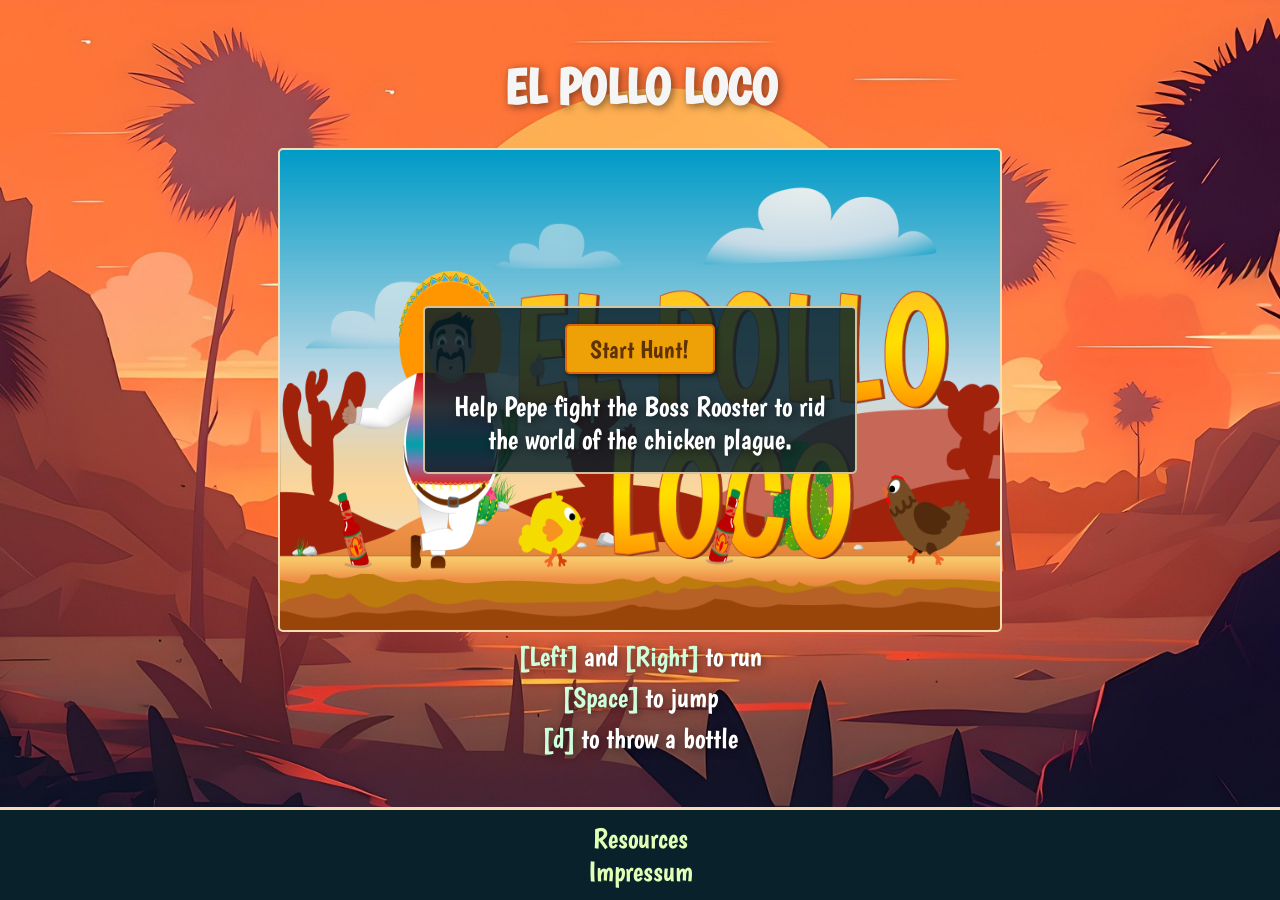
<file: index.html>
<!DOCTYPE html>
<html lang="en">

<head>
    <meta charset="UTF-8">
    <meta name="viewport" content="width=device-width, initial-scale=1.0">
    <title>El Pollo Loco</title>
    <link rel="icon" type="image/png" sizes="32x32" href="./assets/img/8_coin/coin_1.png">
    <link rel="stylesheet" href="./styles/font.css">
    <link rel="stylesheet" href="style.css">
    <link rel="stylesheet" href="./styles/standard.css">
    <link rel="stylesheet" href="./styles/index.css">

    <script type="module" src="./scripts/game.js" defer></script>

</head>

<body>
    <main>
        <section>
            <h1 class="hide-on-mobile">EL POLLO LOCO</h1>
            <div id="fullscreen">
                <canvas id="canvas" width="720" height="480"></canvas>

                <div id="overlay-main-menu">
                    <!-- start-menu -->
                    <div class="start-button-container orientation-display-hide">
                        <button class="button-rect" id="startBtn"> Start Hunt! </button>
                        <button class="button-rect show-btn-on-mobile" id="impressumBtn">Impressum</button>
                        <button class="button-rect  hide-object" id="closefullscreenBtn">Exit</button>
                        <p class="start-story-text">Help Pepe fight the Boss Rooster to rid the world of the chicken plague.</p>
                    </div>
                    <p class="orientation-display-show orientation-text">Pepe need more space! Turn your Device to play.
                    </p>
                </div>

                <div id="overlay-UI" class="hide-object">
                    <!-- button-bar-top -->
                    <div>
                        <input class="audio_slider" type="range" id='volumeSlider' min=0 max=1 step=0.01 value='0.2'>
                        <button class="button-UI" id="muteBtn"> <img
                                id="mute-btn-image" class="button-image-offset"
                                src="./assets/img/13_icons/mute-icon.png" alt=""></button>
                        <button class="button-UI" id="fullscreenBtn"> <img id="fullscreen-btn-image"
                                class="button-image-offset" src="assets/img/13_icons/fullscreen-open.png"
                                alt=""></button>
                    </div>
                    <!-- button-bar-bottom -->
                    <div id="mobile-controls" class="show-only-on-Mobile hide-object">
                        <div>
                            <button id="btn-left" class="button-UI"> <img class="button-mirror-image"
                                    src="./assets/img/13_icons/arrow-icon.png" alt=""></button>
                            <button id="btn-right" class="button-UI"> <img src="./assets/img/13_icons/arrow-icon.png"
                                    alt=""> </button>
                        </div>
                        <div>
                            <button id="btn-space" class="button-UI"> <img src="./assets/img/13_icons/jump-icon.png"
                                    alt=""> </button>
                            <button id="btn-d" class="button-UI"> <img src="./assets/img/13_icons/bottle-icon.png"
                                    alt=""> </button>
                        </div>
                    </div>
                </div>
            </div>
            <div class="controls hide-on-mobile">
                <p><span>[Left]</span> and <span>[Right]</span> to run</p>
                <p><span>[Space]</span> to jump</p>
                <p><span>[d]</span> to throw a bottle</p>
            </div>
        </section>
    </main>


    <footer class="hide-on-mobile">
        <div class="footer-content">
            <a href="./ressourcen.html">Resources</a>
            <a href="./impressum.html">Impressum</a>
        </div>
    </footer>
</body>

</html>
</file>
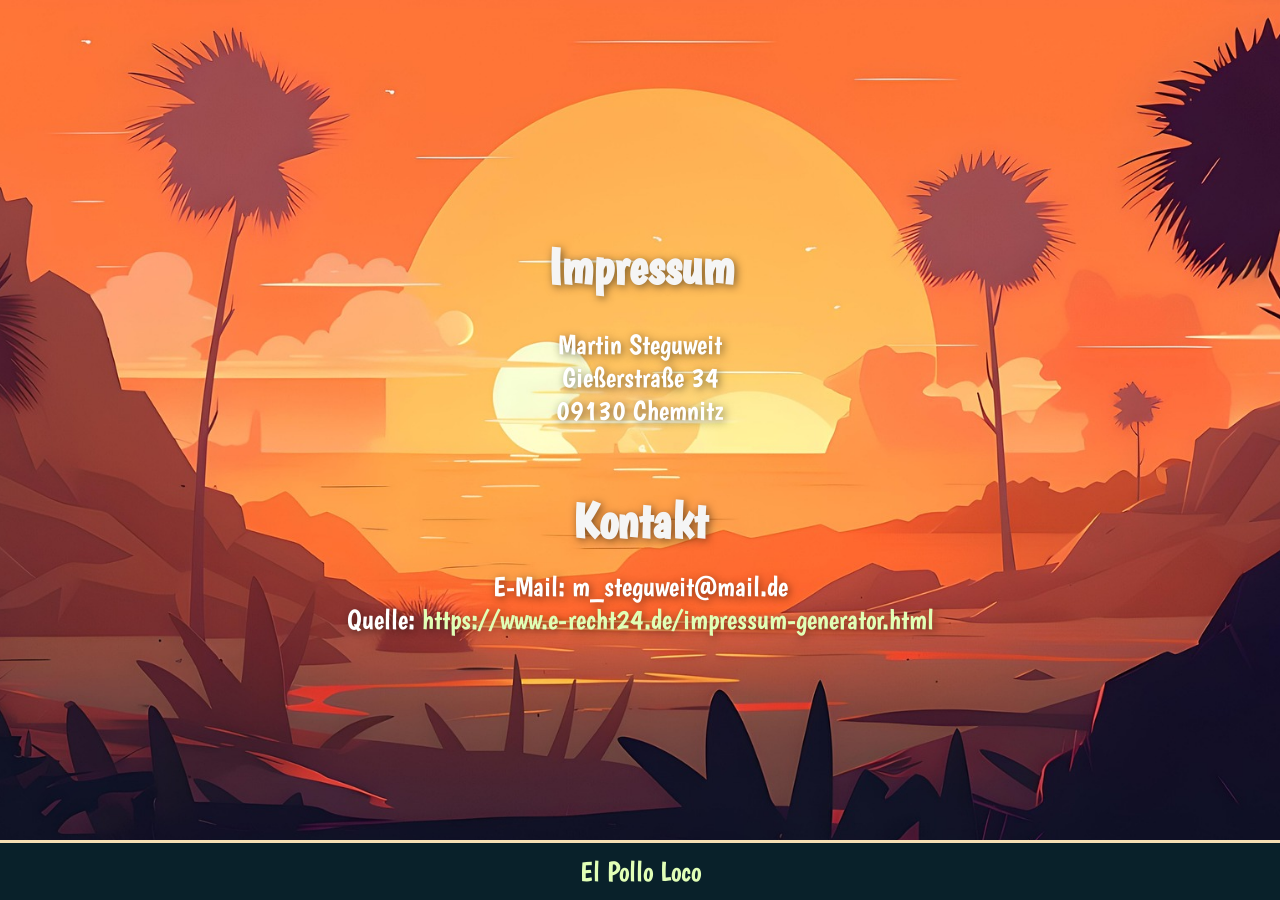
<file: impressum.html>
<!DOCTYPE html>
<html lang="de">

<head>
        <meta charset="UTF-8">
    <meta name="viewport" content="width=device-width, initial-scale=1.0">
    <title>Impressum</title>
    <link rel="icon" type="image/png" sizes="32x32" href="./assets/img/8_coin/coin_1.png">
    <link rel="stylesheet" href="./styles/font.css">
    <link rel="stylesheet" href="style.css">
    <link rel="stylesheet" href="./styles/standard.css">
    <link rel="stylesheet" href="./styles/index.css">
</head>

<body>
    <main>
        <section class="content">
            <h1>Impressum</h1>

            <p>Martin Steguweit<br />
                Gießerstraße 34<br />
                09130 Chemnitz</p>

            <h2>Kontakt</h2>
            <p>E-Mail: m_steguweit@mail.de</p>


            <p>Quelle: 
                <a href="https://www.e-recht24.de/impressum-generator.html">https://www.e-recht24.de/impressum-generator.html</a>
            </p>
        </section>
    </main>

    <footer>
        <div class="footer-content">
            <a href="./index.html">El Pollo Loco</a>
        </div>
    </footer>
</body>

</html>
</file>
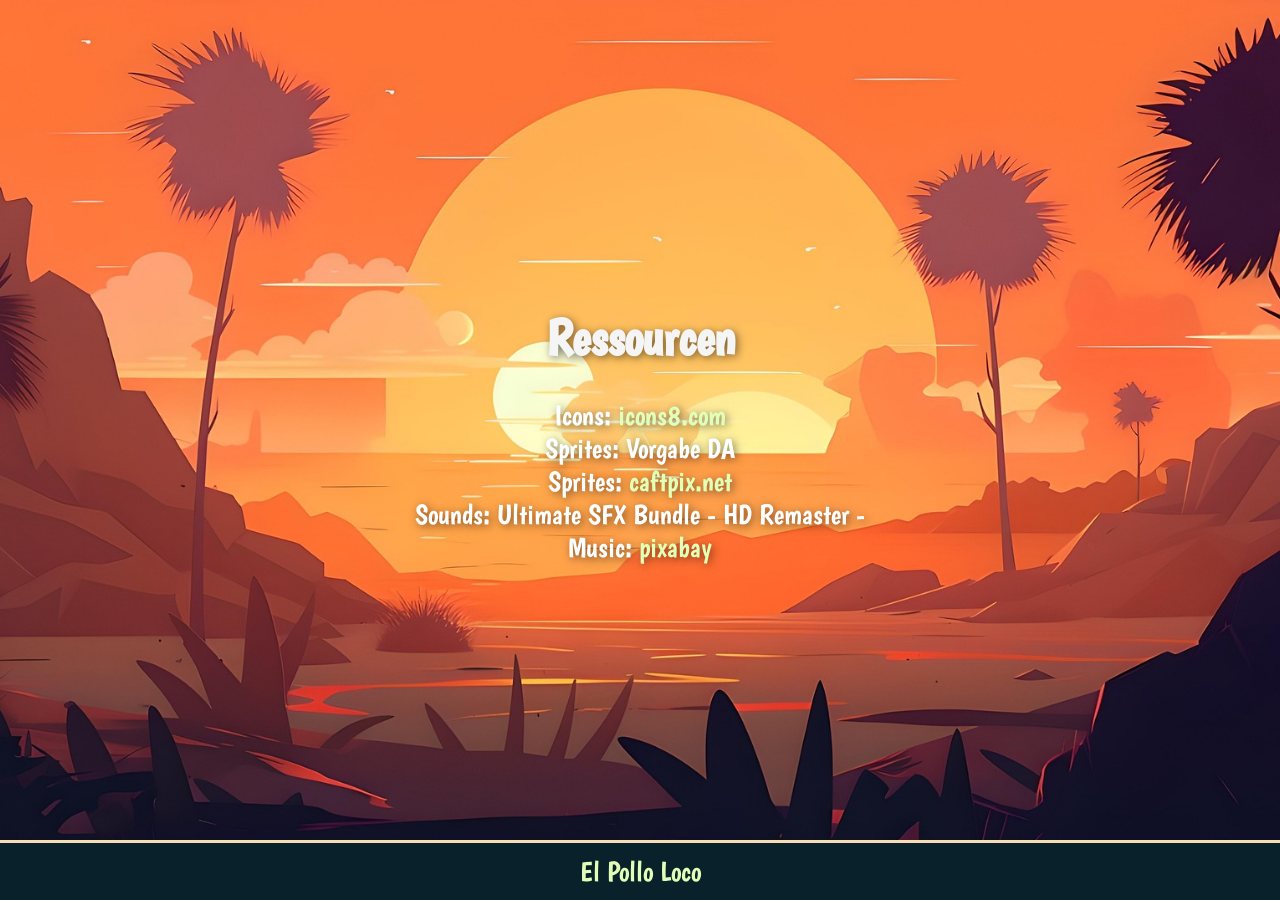
<file: ressourcen.html>
<!DOCTYPE html>
<html lang="de">

<head>
        <meta charset="UTF-8">
    <meta name="viewport" content="width=device-width, initial-scale=1.0">
    <title>Impressum</title>
    <link rel="icon" type="image/png" sizes="32x32" href="./assets/img/8_coin/coin_1.png">
    <link rel="stylesheet" href="./styles/font.css">
    <link rel="stylesheet" href="style.css">
    <link rel="stylesheet" href="./styles/standard.css">
    <link rel="stylesheet" href="./styles/index.css">
</head>

<body>
    <header>
        <div id=header-information class="content">

        </div>
    </header>

    <main>
        <section class="content">
            <h1>Ressourcen</h1>
            <p>Icons: <a href="https://icons8.com">icons8.com</a></p>
            <p>Sprites: Vorgabe DA</p>
            <p>Sprites: <a href="https://craftpix.net/">caftpix.net</a></p>
            <p>Sounds: Ultimate SFX Bundle - HD Remaster -</p> 
            <p>Music: <a href="https://pixabay.com/music/search/mexican/">pixabay</a></p>               
        </section>
    </main>

    <footer>
        <div class="footer-content">
            <a href="./index.html">El Pollo Loco</a>
        </div>
    </footer>
</body>

</html>
</file>
<file: styles/font.css>
@font-face {
    font-family: "Boogaloo";
    src: url("../assets/fonts/Boogaloo/Boogaloo-Regular.ttf") format("truetype");
}

@font-face {
    font-family: "Figtree";
    src: url("../assets/fonts/Figtree/Figtree-VariableFont_wght.ttf") format("truetype");
    font-style: normal;
}
</file>
<file: style.css>
h1 {
    font-family: "Boogaloo";
    margin-top: 32px;
    margin-bottom: 32px;
    text-shadow: 2px 2px 8px rgba(0, 0, 0, 0.5);
    text-align: center;
    color: whitesmoke;
    font-size: 64px;
}

h2 {
    font-family: "Boogaloo";
    margin-top: 64px;
    margin-bottom: 20px;
    text-shadow: 2px 2px 8px rgba(0, 0, 0, 0.5);
    text-align: center;
    color: whitesmoke;
    font-size: 50px;
}

p {
    font-family: "Boogaloo";
    text-shadow: 2px 2px 8px rgba(0, 0, 0, 0.5);
    text-align: center;
    color: white;
    font-size: 32px;
}

span {
    font-family: "Boogaloo";
    text-shadow: 2px 2px 8px rgba(0, 0, 0, 0.5);
    text-align: center;
    color: white;
    font-size: 28px;
}

a {
    font-family: "Boogaloo";
    color: rgb(225, 255, 182);
    font-size: 32px;
}

a:hover {
    color: rgb(254, 239, 157);
}
</file>
<file: styles/standard.css>
* {
    position: relative;
    padding: 0;
    margin: 0;
    text-decoration: none;
    list-style: none;
    box-sizing: border-box;
    scroll-behavior: smooth;
    color: inherit;
    font-size: inherit;
    background: inherit;
    border: inherit;
    font-family: "Figtree";
}

.content {
    height: fit-content;
    width: 100%;
    max-width: 1440px;
}

button {
    cursor: pointer;
}

.hide-on-mobile {
    display: block; 
}

.show-btn-on-mobile {
    display: none; 
}
</file>
<file: styles/index.css>
body {
    display: flex;
    flex-direction: column;
    min-height: 100dvh;
    background-image: url("../assets/img/12_website/index-bk.jpg");
    background-position: center;
    background-size: cover;
    background-repeat: no-repeat;
}

main {
    display: flex;
    align-items: center;
    justify-content: center;
    flex: 1;
    background: none;

    section {
        padding: 0 24px;
    }
}

canvas {
    display: block;
    border-radius: 5px 5px 5px 5px;
    border: wheat 2px solid;

    background-image: url("../assets/img/9_intro_outro_screens/start/startscreen_2.png");
    background-size: 100% 100%;

    width: 100%;
    height: 100%;
}

#fullscreen {
    .hide-object {
        display: none;
    }
    .orientation-display-hide {
        display: block;
    }
    .orientation-display-show {
        display: none;
    }
    .show-only-on-Mobile {
        display: flex;
    }
}

#overlay-UI {
    position: absolute;
    width: 100%;
    height: 100%;
    top: 0;
    left: 0;

    display: flex;
    flex-direction: column;
    justify-content: space-between;
    align-items: end;
    gap: 50px;
}

#overlay-main-menu {
    position: absolute;
    width: 100%;
    height: 100%;
    top: 0;
    left: 0;

    display: flex;
    flex-direction: column;
    justify-content: center;
    align-items: center;

    .start-button-container {
        background-color: #09212ad8;
        border-radius: 5px;
        border: 2px solid rgba(245, 222, 179, 0.831);
        padding: 16px;
        width: 60%;
        display: flex;
        flex-direction: column;
        justify-content: center;
        align-items: center;
    }

    .start-story-text {
        margin-top: 8px;
        border: none;
        background: none;
    }
}

#mobile-controls {
    display: flex;
    flex-direction: row;
    justify-content: space-between;
    margin-top: 64px;

    width: 100%;
}

button {
    background-color: rgb(238, 161, 7);
    border: 2px solid;
    border-color: rgb(219, 100, 9);
    box-shadow: 2px 2px 5px rgba(0, 0, 0, 0.5);

    -webkit-tap-highlight-color: transparent;
    -webkit-user-select: none;
    user-select: none;

    img {
        background: none;
        border: none;
        width: 30px;
        height: 30px;
    }
}

button:hover,
.touchPressed {
    background-color: rgb(238, 183, 74);
    border-color: rgb(222, 128, 56);
    transform: scale(0.95);
}

.button-UI {
    border-radius: 50%;
    height: 50px;
    width: 50px;
    margin: 15px;
}

.button-rect {
    border-radius: 5px;
    height: 50px;
    width: 150px;
    margin-bottom: 8px;

    font-family: "Boogaloo";
    font-size: 25px;
    color: rgb(95, 50, 2);
}

.button-image-offset {
    top: 2px;
}

.button-mirror-image {
    transform: scaleX(-1);
}

.audio_slider {
    width: 100px;
    height: 25px;
    margin-right: 15px;
}

.orientation-text {
    background-color: #09212ad8;
    border-radius: 5px;
    border: 2px solid rgba(245, 222, 179, 0.831);
    padding: 8px;
    margin: 10px;
}

.controls {
    margin-bottom: 28px;
    p {
        margin: 8px;
        border: none;
        span {
            color: rgb(207, 254, 221);
        }
    }
}

footer {
    display: flex;
    align-items: center;
    justify-content: center;

    background: #09212a;
    border-top: 3px solid wheat;

    .footer-content {
        display: flex;
        align-items: center;
        justify-content: center;
        flex-direction: column;
        border: none;
        margin: 12px;
    }
}

/* Smartphones */
@media ((pointer: coarse) and (orientation: portrait)), (max-width: 500px) {
    main {
        section {
            padding: 0 8px;
        }
    }

    canvas {
        width: 100%;
    }

    #fullscreen {
        .orientation-display-hide {
            display: none;
        }
        .orientation-display-show {
            display: flex;
        }
    }
}

/* desktop view*/
@media (pointer: fine) {
    #fullscreen {
        .show-only-on-Mobile {
            display: none;
        }
    }
}

/* moblie view */
@media ((pointer: coarse) and (orientation: landscape)), (max-height: 860px) {
    .hide-on-mobile {
        display: none;
    }
    .show-btn-on-mobile {
        display: inline-block;
    }
}

/* Smartphones */
@media (max-height: 480px) {
    canvas {
        height: 100dvh;
    }
}

/* tablet */
@media (max-width: 1280px) {
    h1 {
        font-size: 50px;
    }
    p,
    span,
    a {
        font-size: 28px;
    }

    button-rect {
        font-size: 20px;
    }
}

/* mobile */
@media (max-width: 760px) {
    h1 {
        font-size: 32px;
        margin-top: 24px;
        margin-bottom: 24px;
    }
    p,
    span,
    a {
        font-size: 18px;
    }

    .button-rect {
        height: 32px;
        width: 120px;
        margin-bottom: 6px;
        font-size: 20px;
    }
}
</file>
